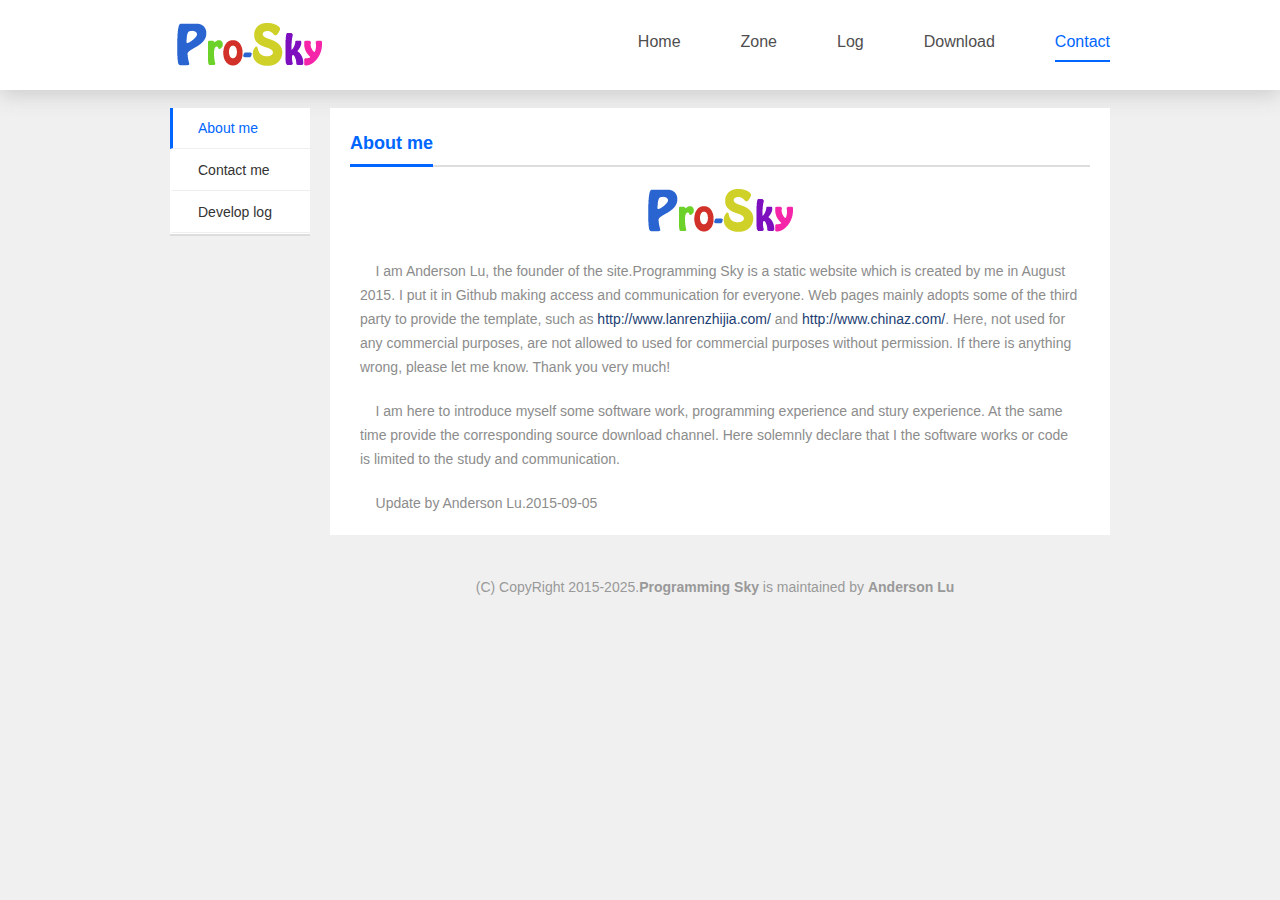
<file: about.html>
<!DOCTYPE html>
<html lang="en-us">
  <head>
    <meta charset="UTF-8">
    <title>Programming Sky</title>
    <link rel="shortcut icon" href="icons/Progamming Sky.ico" type="image/x-icon" />
    <meta name="viewport" content="width=device-width, initial-scale=1">
	<link rel="stylesheet" type="text/css" href="plugins/timeline/css/timeline.css" media="screen">
	<style>
		.page { width:100%;background:#F0F0F0 url(plugins/timeline/image/dian2.png) repeat-x; }
	</style>
  </head>
  <body>
   
    <div class="page">
        <div class="header">
        	 <div class="logo"><img src="images/Programming Sky Logo.png" alt="Programming Sky Logo"></div>
              <ul class="link">
              <li><a href="index.html">Home</a></li>
              <li><a href="zone.html">Zone</a></li>
              <li><a href="log.html">Log</a></li>
              <li><a href="download.html">Download</a></li>
              <li class="active"><a href="about.html">Contact</a></li>
              </ul>
            </div>
        </div>
        <div class="box clearfix">
             <ul id="J_Sidemenu" class="left sidemenu">                
                <li class="active"><a href="about.html">About me</a></li>
                <li><a href="contact.html">Contact me</a></li>
                <li><a href="dev-log.html">Develop log</a></li>      
			</ul>
            <div class="content">
				<h3><span>About me</span></h3>
				<p style="text-align:center">
					<img src="images/Programming Sky Logo.png" alt="Programming Sky">
				</p>
				<p>&nbsp;&nbsp;&nbsp;&nbsp;I am Anderson Lu, the founder of the site.Programming Sky is a static website which is created by me in August 2015. 
                	 I put it in Github making access and communication for everyone.  Web pages mainly adopts some of the third party to provide the template, such as <a href="http://www.lanrenzhijia.com/" title="懒人之家">http://www.lanrenzhijia.com/</a> and <a href="http://www.chinaz.com/" title="站长之家">http://www.chinaz.com/</a>.
                     Here, not used for any commercial purposes, are not allowed to used for commercial purposes without permission. If there is anything wrong, please let me know. Thank you very much! 
                </p>
                <p>
                	&nbsp;&nbsp;&nbsp;&nbsp;I am here to introduce myself some software work, programming experience and stury experience. 
                    At the same time provide the corresponding source download channel. 
                    Here solemnly declare that I the software works or code is limited to the study and communication.
                </p>
                 <p>
                	&nbsp;&nbsp;&nbsp;&nbsp;Update by Anderson Lu.2015-09-05
                </p>
			</div>
            <div class="copyright">(C) CopyRight 2015-2025.<strong>Programming Sky</strong> is maintained by <strong>Anderson Lu</strong></div>
        </div>
    </div>    		
            <script type="text/javascript">
            var gaJsHost = (("https:" == document.location.protocol) ? "https://ssl." : "http://www.");
            document.write(unescape("%3Cscript src='" + gaJsHost + "google-analytics.com/ga.js' type='text/javascript'%3E%3C/script%3E"));
          </script>
          <script type="text/javascript">
            try {
              var pageTracker = _gat._getTracker("Programming Sky Anderson");
            pageTracker._trackPageview();
            } catch(err) {}
          </script>

  </body>
</html>
</file>
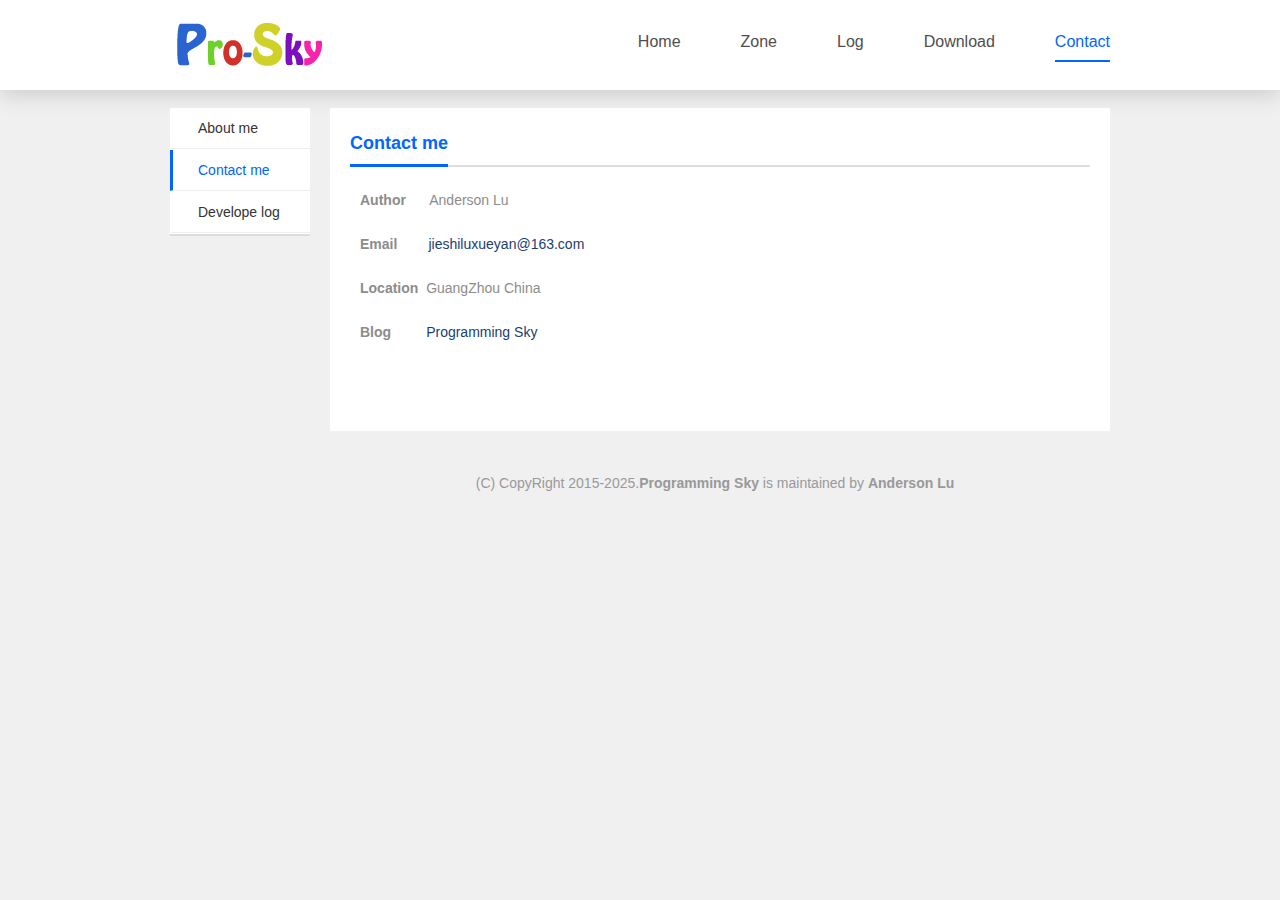
<file: contact.html>
<!DOCTYPE html>
<html lang="en-us">
  <head>
    <meta charset="UTF-8">
    <title>Programming Sky</title>
    <link rel="shortcut icon" href="icons/Progamming Sky.ico" type="image/x-icon" />
    <meta name="viewport" content="width=device-width, initial-scale=1">
	<link rel="stylesheet" type="text/css" href="plugins/timeline/css/timeline.css" media="screen">
	<style>
		.page { width:100%;background:#F0F0F0 url(plugins/timeline/image/dian2.png) repeat-x; }
	</style>
  </head>
  <body>
   
    <div class="page">
        <div class="header">
        	 <div class="logo"><img src="images/Programming Sky Logo.png" alt="Programming Sky Logo"></div>
              <ul class="link">
              <li><a href="index.html">Home</a></li>
              <li><a href="zone.html">Zone</a></li>
              <li><a href="log.html">Log</a></li>
              <li><a href="download.html">Download</a></li>
              <li class="active"><a href="about.html">Contact</a></li>
              </ul>
            </div>
        </div>
        <div class="box clearfix">
             <ul id="J_Sidemenu" class="left sidemenu">                
                <li><a href="about.html">About me</a></li>
                <li class="active"><a href="contact.html">Contact me</a></li>
                <li><a href="dev-log.html">Develope log</a></li>               
			</ul>
            <div class="content">
				<h3><span>Contact me</span></h3>				
				<p><strong>Author&nbsp;&nbsp;&nbsp;&nbsp;&nbsp;&nbsp;</strong>Anderson Lu</p>
                <p><strong>Email&nbsp;&nbsp;&nbsp;&nbsp;&nbsp;&nbsp;&nbsp;&nbsp;</strong><a href="mailto:jieshiluxueyan@163.com?subject=联系：body=源地址：" target="_blank" title="Email To Me">jieshiluxueyan@163.com</a></p>
                <p><strong>Location&nbsp;&nbsp;</strong>GuangZhou China</p>
                <p><strong>Blog&nbsp;&nbsp;&nbsp;&nbsp;&nbsp;&nbsp;&nbsp;&nbsp;&nbsp;</strong><a href="http://blog.csdn.net/qq_29329775" target="_blank" title="View My CSDN B	log">Programming Sky</a></p>
			</div>
            <div class="copyright">(C) CopyRight 2015-2025.<strong>Programming Sky</strong> is maintained by <strong>Anderson Lu</strong></div>
        </div>
    </div>    		
            <script type="text/javascript">
            var gaJsHost = (("https:" == document.location.protocol) ? "https://ssl." : "http://www.");
            document.write(unescape("%3Cscript src='" + gaJsHost + "google-analytics.com/ga.js' type='text/javascript'%3E%3C/script%3E"));
          </script>
          <script type="text/javascript">
            try {
              var pageTracker = _gat._getTracker("Programming Sky Anderson");
            pageTracker._trackPageview();
            } catch(err) {}
          </script>

  </body>
</html>
</file>
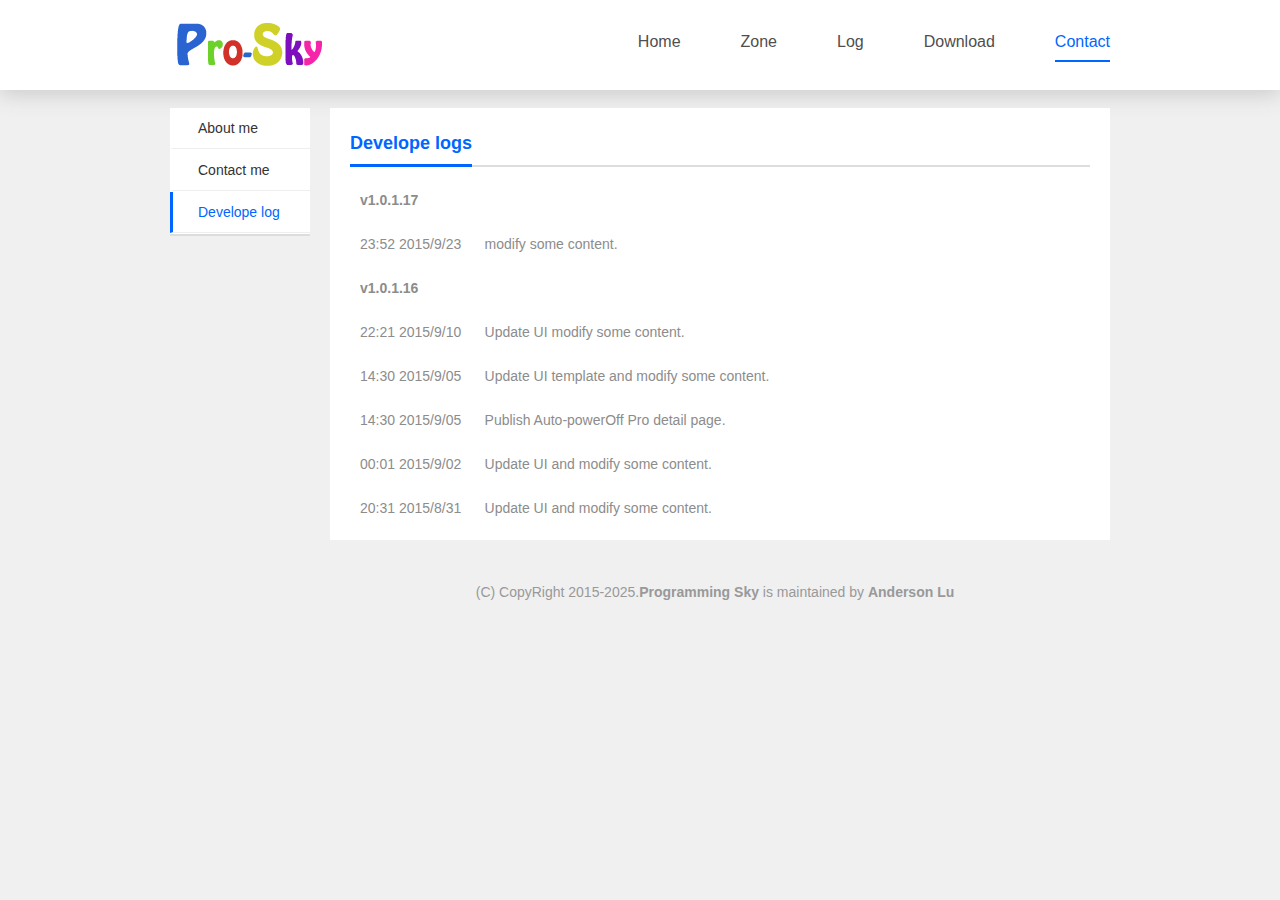
<file: dev-log.html>
<!DOCTYPE html>
<html lang="en-us">
  <head>
    <meta charset="UTF-8">
    <title>Programming Sky</title>
    <link rel="shortcut icon" href="icons/Progamming Sky.ico" type="image/x-icon" />
    <meta name="viewport" content="width=device-width, initial-scale=1">
	<link rel="stylesheet" type="text/css" href="plugins/timeline/css/timeline.css" media="screen">
	<style>
		.page { width:100%;background:#F0F0F0 url(plugins/timeline/image/dian2.png) repeat-x; }
	</style>
  </head>
  <body>
   
    <div class="page">
        <div class="header">
        	 <div class="logo"><img src="images/Programming Sky Logo.png" alt="Programming Sky Logo"></div>
              <ul class="link">
              <li><a href="index.html">Home</a></li>
              <li><a href="zone.html">Zone</a></li>
              <li><a href="log.html">Log</a></li>
              <li><a href="download.html">Download</a></li>
              <li class="active"><a href="about.html">Contact</a></li>
              </ul>
            </div>
        </div>
        <div class="box clearfix">
             <ul id="J_Sidemenu" class="left sidemenu">                
                <li><a href="about.html">About me</a></li>
                <li><a href="contact.html">Contact me</a></li>
                <li class="active"><a href="dev-log.html">Develope log</a></li>      
			</ul>
            <div class="content">
				<h3><span>Develope logs</span></h3>
				<p><strong>v1.0.1.17</strong></p>
                <p>23:52 2015/9/23 &nbsp;&nbsp;&nbsp;&nbsp; modify some content.</p>
                <p><strong>v1.0.1.16</strong></p>
                <p>22:21 2015/9/10 &nbsp;&nbsp;&nbsp;&nbsp; Update UI modify some content.</p>
				<p>14:30 2015/9/05 &nbsp;&nbsp;&nbsp;&nbsp; Update UI template and modify some content.</p>
                <p>14:30 2015/9/05 &nbsp;&nbsp;&nbsp;&nbsp; Publish Auto-powerOff Pro detail page.</p>
                <p>00:01 2015/9/02 &nbsp;&nbsp;&nbsp;&nbsp; Update UI and modify some content.</p>
                <p>20:31 2015/8/31 &nbsp;&nbsp;&nbsp;&nbsp; Update UI and modify some content.</p>
			</div>
            <div class="copyright">(C) CopyRight 2015-2025.<strong>Programming Sky</strong> is maintained by <strong>Anderson Lu</strong></div>
        </div>
    </div>    		
            <script type="text/javascript">
            var gaJsHost = (("https:" == document.location.protocol) ? "https://ssl." : "http://www.");
            document.write(unescape("%3Cscript src='" + gaJsHost + "google-analytics.com/ga.js' type='text/javascript'%3E%3C/script%3E"));
          </script>
          <script type="text/javascript">
            try {
              var pageTracker = _gat._getTracker("Programming Sky Anderson");
            pageTracker._trackPageview();
            } catch(err) {}
          </script>

  </body>
</html>
</file>
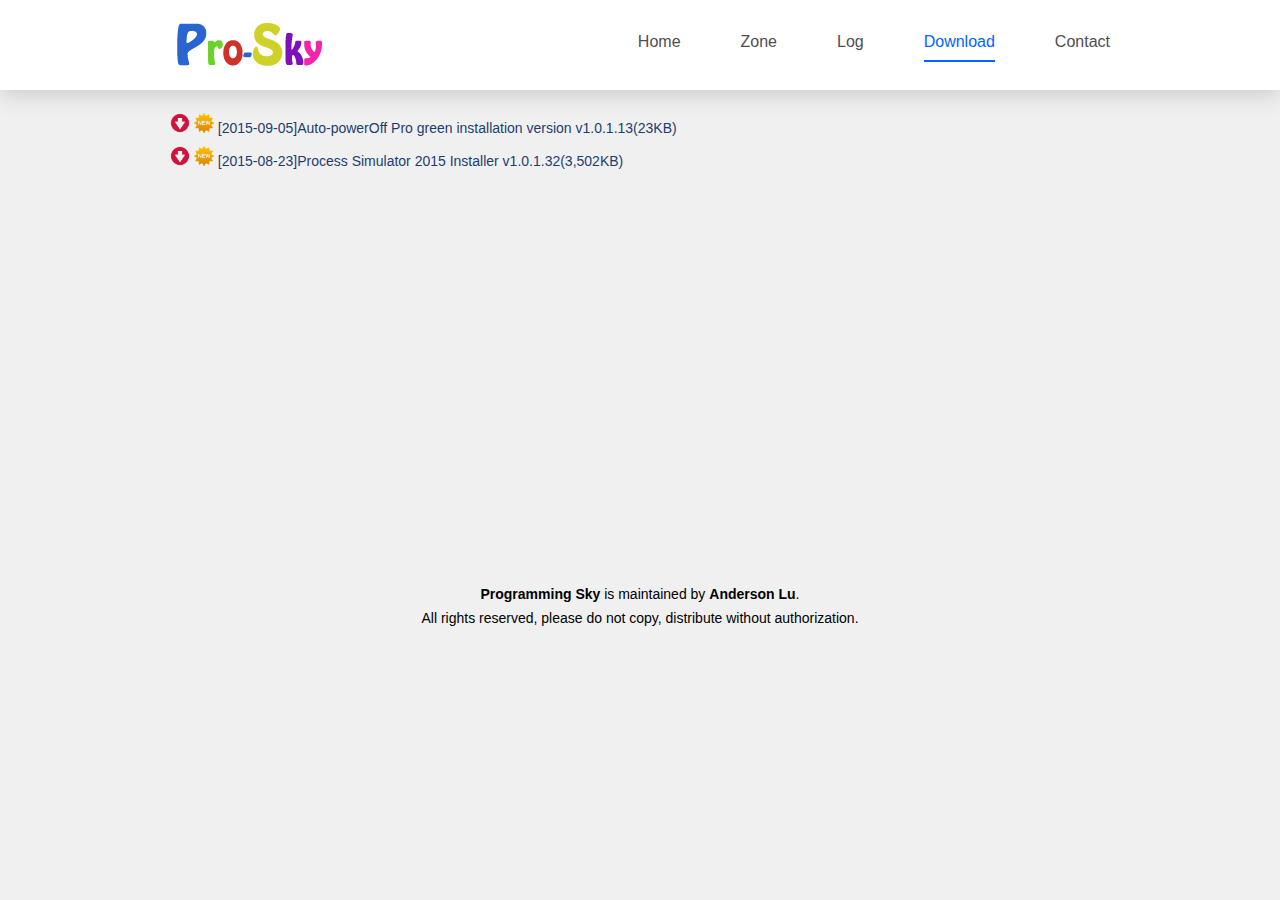
<file: download.html>
<!DOCTYPE html>
<html lang="en-us">
  <head>
    <meta charset="UTF-8">
    <title>Programming Sky</title>
    <link rel="shortcut icon" href="icons/Progamming Sky.ico" type="image/x-icon" />
    <meta name="viewport" content="width=device-width, initial-scale=1">
    <link rel="stylesheet" type="text/css" href="stylesheets/normalize.css" media="screen">
    <link href='https://fonts.googleapis.com/css?family=Open+Sans:400,700' rel='stylesheet' type='text/css'>
    <link rel="stylesheet" type="text/css" href="plugins/timeline/css/timeline.css" media="screen">
	<style>
		.page { width:100%;background:#F0F0F0 url(plugins/timeline/image/dian2.png) repeat-x; }
	</style>
  </head>
  <body>
    <div class="page">
        <div class="header">
        	 <div class="logo"><img src="images/Programming Sky Logo.png" alt="Programming Sky Logo"></div>
              <ul class="link">
              <li><a href="index.html">Home</a></li>
              <li><a href="zone.html">Zone</a></li>
              <li><a href="log.html">Log</a></li>
              <li class="active"><a href="download.html">Download</a></li>
              <li><a href="about.html">Contact</a></li>
              </ul>
            </div>
        </div>
     	<div class="box" style="min-height:450px;">
                
          <img src="images/ICON_DOWMLOAD_001.png" style="width:20px; margin-top:5px;"/>
          <img src="images/ICON_DOWMLOAD_002.png" style="width:20px; margin-top:5px;"/>     
          <a href="http://pan.baidu.com/s/1c0oDXDm" style="line-height:25px; vertical-align:central" target="_blank">[2015-09-05]Auto-powerOff Pro green installation version v1.0.1.13(23KB)</a><br/>
        
          <img src="images/ICON_DOWMLOAD_001.png" style="width:20px; margin-top:5px;"/>
          <img src="images/ICON_DOWMLOAD_002.png" style="width:20px; margin-top:5px;"/>     
          <a href="http://pan.baidu.com/s/1BcyHS" style="line-height:25px; vertical-align:central" target="_blank">[2015-08-23]Process Simulator 2015 Installer v1.0.1.32(3,502KB)</a><br/>
     
        </div>
    </div>
          <script type="text/javascript">
            var gaJsHost = (("https:" == document.location.protocol) ? "https://ssl." : "http://www.");
            document.write(unescape("%3Cscript src='" + gaJsHost + "google-analytics.com/ga.js' type='text/javascript'%3E%3C/script%3E"));
          </script>
          <script type="text/javascript">
            try {
              var pageTracker = _gat._getTracker("Lucien Luxy ");
            pageTracker._trackPageview();
            } catch(err) {}
          </script>
          
              <div style="text-align:center;clear:both"><br/>
			<p><strong>Programming Sky</strong> is maintained by <strong>Anderson Lu</strong>.</p>
			<p>All rights reserved, please do not copy, distribute without authorization.</p><br/>
		</div> 
  </body>
</html>
</file>
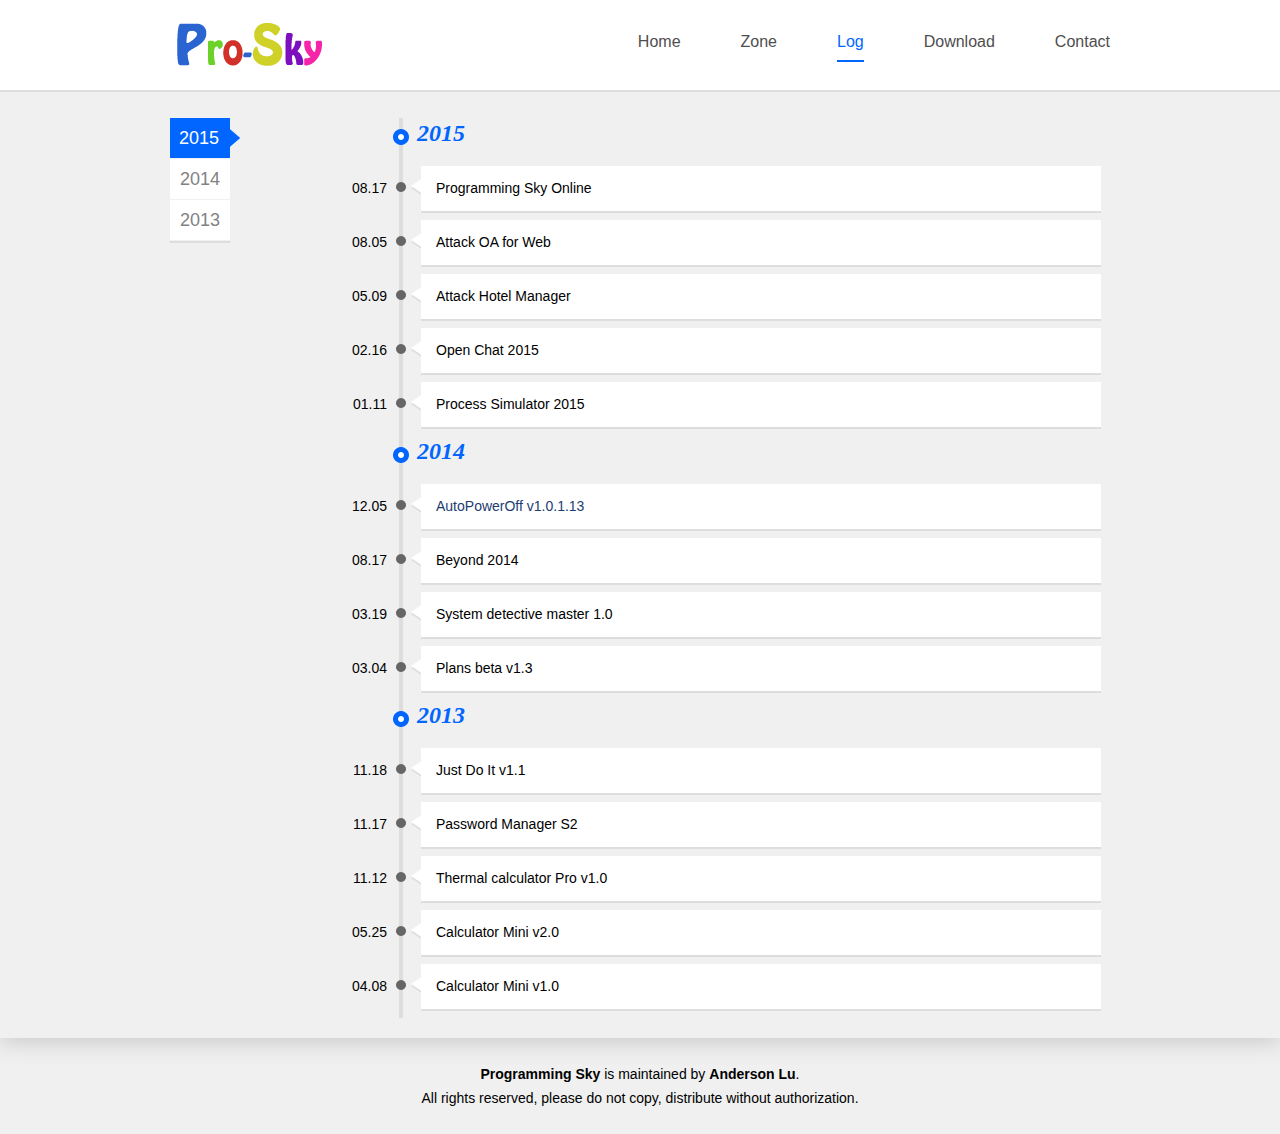
<file: log.html>
<!DOCTYPE html>
<html lang="en-us">
  <head>
    <meta charset="UTF-8">
    <title>Software Dev Logs</title>
    <link rel="shortcut icon" href="icons/Progamming Sky.ico" type="image/x-icon" />
    <meta name="viewport" content="width=device-width, initial-scale=1">
    <link rel="stylesheet" type="text/css" href="stylesheets/normalize.css" media="screen">
    <link href='https://fonts.googleapis.com/css?family=Open+Sans:400,700' rel='stylesheet' type='text/css'>

    <!--
    <link rel="stylesheet" type="text/css" href="date_plugin/css/style.css" media="screen">
    -->
    <link rel="stylesheet" type="text/css" href="plugins/timeline/css/timeline.css" media="screen">
	<style>
		.page { width:100%;background:#F0F0F0 url(plugins/timeline/image/dian2.png) repeat-x; }
	</style>
  </head>
  <body>
    <div class="page">
    <div class="header">
      <div class="logo"><img src="images/Programming Sky Logo.png" alt="Programming Sky Logo"></div>
      <ul class="link">
      <li><a href="index.html">Home</a></li>
      <li><a href="zone.html">Zone</a></li>
      <li class="active"><a href="log.html">Log</a></li>
      <li><a href="download.html">Download</a></li>
      <li><a href="about.html">Contact</a></li>
      </ul>
    </div>
    <div class="box">
    	<ul class="event_year">
            <li class="current"><label for="2015">2015</label></li>
            <li><label for="2014">2014</label></li>
            <li><label for="2013">2013</label></li>
	    </ul>
        <ul class="event_list">
        	<div>
            	<h3 id="2015">2015</h3>
                <li>
					<span>08.17</span>
					<p><span>Programming Sky Online</span></p>
				</li>
                <li>
					<span>08.05</span>
					<p><span>Attack OA for Web</span></p>
				</li>
                <li>
					<span>05.09</span>
					<p><span>Attack Hotel Manager</span></p>
				</li>
                <li>
					<span>02.16</span>
					<p><span>Open Chat 2015</span></p>
				</li>
                <li>
					<span>01.11</span>
					<p><span>Process Simulator 2015</span></p>
				</li>
            </div>
            <div>
            	<h3 id="2014">2014</h3>
                <li>
					<span>12.05</span>
					<p><span><a href="softpages/ap2015.html" title="Click Here For Details">AutoPowerOff v1.0.1.13</a></span></p>
				</li>
                <li>
					<span>08.17</span>
					<p><span>Beyond 2014</span></p>
				</li>
                <li>
					<span>03.19</span>
					<p><span>System detective master 1.0</span></p>
				</li>
                <li>
					<span>03.04</span>
					<p><span>Plans beta v1.3</span></p>
				</li>
            </div>
            <div>
            	<h3 id="2013">2013</h3>
                <li>
					<span>11.18</span>
					<p><span>Just Do It v1.1</span></p>
				</li>
                <li>
					<span>11.17</span>
					<p><span>Password Manager S2</span></p>
				</li>
                <li>
					<span>11.12</span>
					<p><span>Thermal calculator Pro v1.0</span></p>
				</li>
                 <li>
					<span>05.25</span>
					<p><span>Calculator Mini v2.0</span></p>
				</li>
                <li>
					<span>04.08</span>
					<p><span>Calculator Mini v1.0</span></p>
				</li>
            </div>
        </ul>
    </div>
</div>
    
			<script type="text/javascript" src="date_plugin/js/jquery-1.7.2.min.js"></script>
            <script type="text/javascript">
            var gaJsHost = (("https:" == document.location.protocol) ? "https://ssl." : "http://www.");
            document.write(unescape("%3Cscript src='" + gaJsHost + "google-analytics.com/ga.js' type='text/javascript'%3E%3C/script%3E"));
          </script>
          <script type="text/javascript">		    
            try {
              var pageTracker = _gat._getTracker("Programming Sky");
            pageTracker._trackPageview();
            } catch(err) {}
          </script>
            <script type="text/javascript">		    
          $(function(){
			$('label').click(function(){
			$('.event_year>li').removeClass('current');
			$(this).parent('li').addClass('current');
			var year = $(this).attr('for');
			$('#'+year).parent().prevAll('div').slideUp(800);
			$('#'+year).parent().slideDown(800).nextAll('div').slideDown(800);
		  });});
          </script>
          
         <div style="text-align:center;clear:both"><br/>
			<p><strong>Programming Sky</strong> is maintained by <strong>Anderson Lu</strong>.</p>
			<p>All rights reserved, please do not copy, distribute without authorization.</p><br/>
		</div> 

  </body>
</html>
</file>
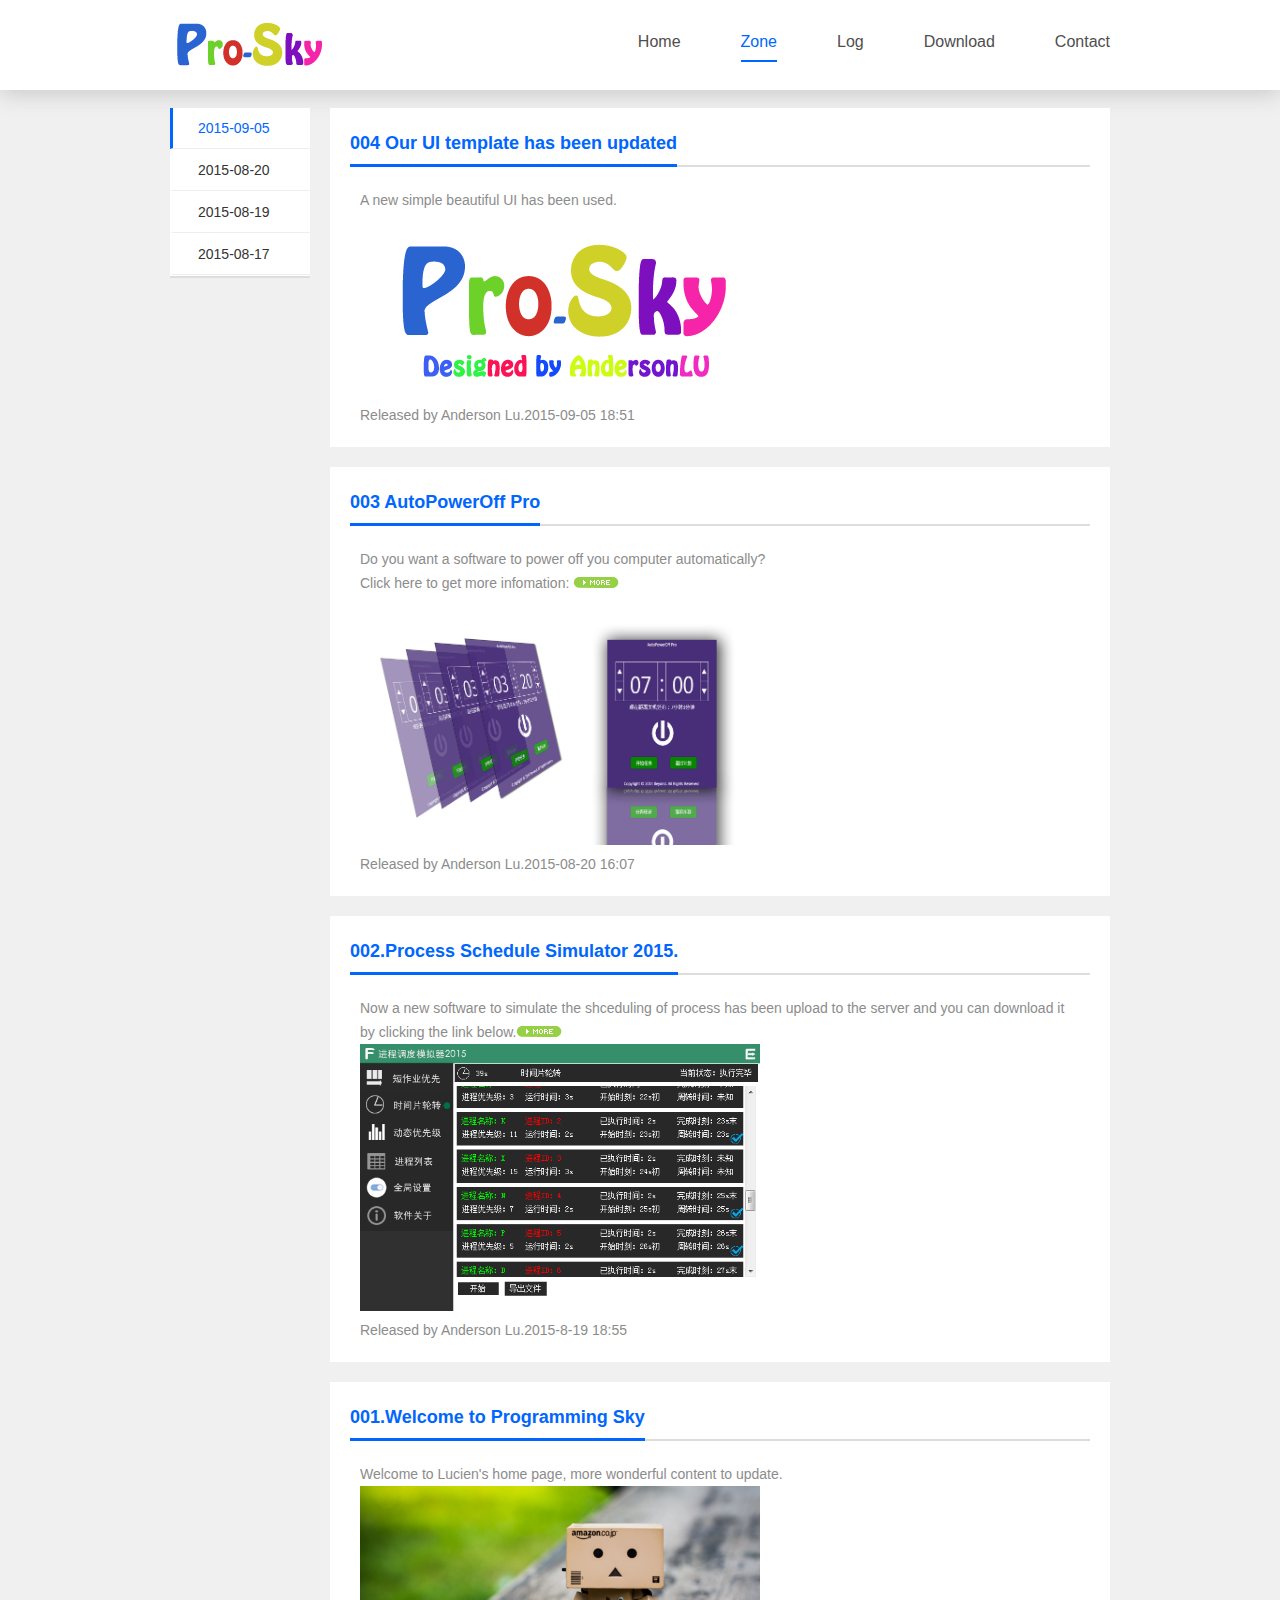
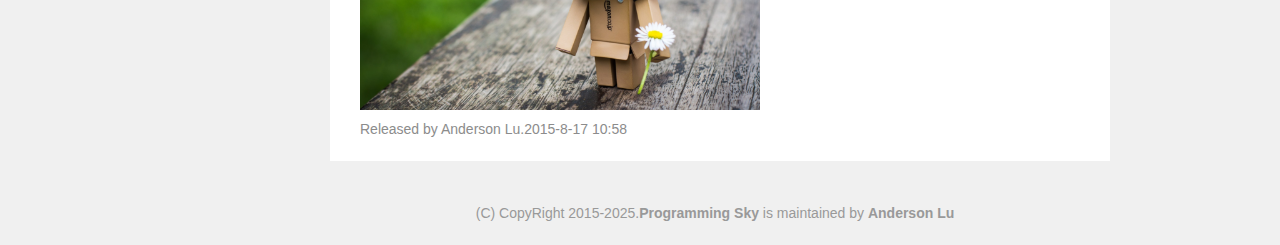
<file: zone.html>
<!DOCTYPE html>
<html lang="en-us">
  <head>
    <meta charset="UTF-8">
    <title>Programming Sky</title>
    <link rel="shortcut icon" href="icons/Progamming Sky.ico" type="image/x-icon" />
    <meta name="viewport" content="width=device-width, initial-scale=1">
    <link rel="stylesheet" type="text/css" href="stylesheets/normalize.css" media="screen">
    <link href='https://fonts.googleapis.com/css?family=Open+Sans:400,700' rel='stylesheet' type='text/css'>
    <link rel="stylesheet" type="text/css" href="plugins/timeline/css/timeline.css" media="screen">
	<style>
		.page { width:100%;background:#F0F0F0 url(plugins/timeline/image/dian2.png) repeat-x; }
	</style>
    
  
  </head>
  <body>  
  
    <div class="page">
       <div class="header">
        	 <div class="logo"><img src="images/Programming Sky Logo.png" alt="Programming Sky Logo"></div>
              <ul class="link">
              <li ><a href="index.html">Home</a></li>
              <li  class="active"><a href="zone.html">Zone</a></li>
              <li><a href="log.html">Log</a></li>
              <li><a href="download.html">Download</a></li>
              <li><a href="about.html">Contact</a></li>
              </ul>
            </div>
        </div>
         <div class="box clearfix">
             <ul id="J_Sidemenu" class="left sidemenu"> 
                <li class="active"><a href="#welcome2">2015-09-05</a></li>              
                <li><a href="#ap2015">2015-08-20</a></li>
                <li><a href="#ps2015">2015-08-19</a></li>
                <li><a href="#welcome">2015-08-17</a></li>               
			</ul>
             <div class="content" id="welcome2">
				<h3><span>004 Our UI template has been updated</span></h3>				
				<p>A new simple beautiful UI has been used.<br/>   				
   				<img alt="updating..." src="soft_images/IMG_UI_001.png" width="400px"/><br/>
   				<span class="date_head">Released by Anderson Lu.2015-09-05 18:51</span>
                </p>
            </div>
            <div class="content" id="ap2015">
				<h3><span>003 AutoPowerOff Pro</span></h3>				
				<p>Do you want a software to power off you computer automatically?<br/>
                Click here to get more infomation:
   				<a class="details" href="softpages/ap2015.html"><img alt="MORE" src="images/BTN_GIF_MORE_001.gif"  title="more infomation"/></a><br/>
   				<img alt="updating..." src="soft_images/IMG_AUTOPOWEROFF_001.png" width="400px"/><br/>
   				<span class="date_head">Released by Anderson Lu.2015-08-20 16:07</span>
                </p>
            </div>
             <div class="content" id="ps2015">
				<h3><span>002.Process Schedule Simulator 2015.</span></h3>				
				<p> Now a new software to simulate the shceduling of process has been upload to the server and 
    			you can download it by clicking the link below.<a class="details" href="softpages/ps2015.html"><img alt="MORE" src="images/BTN_GIF_MORE_001.gif"  title="more infomation"/></a><br/>
   				 <img alt="updating..." src="soft_images/FD_PS2015_001.png" width="400px"/><br/>
    			<span class="date_head">Released by Anderson Lu.2015-8-19 18:55</span>
                </p>
            </div>
            <div class="content" id="welcome">
				<h3><span>001.Welcome to Programming Sky</span></h3>				
				<p>  Welcome to Lucien's home page, more wonderful content to update.
   				 <img alt="updating..." src="images/IMG_CONTENT_001.png" width="400px"/><br/>
    			<span class="date_head">Released by Anderson Lu.2015-8-17 10:58</span></p>
            </div>
            <div class="copyright">(C) CopyRight 2015-2025.<strong>Programming Sky</strong> is maintained by <strong>Anderson Lu</strong></div>
        </div>
    </div>
   

            <script type="text/javascript">
            var gaJsHost = (("https:" == document.location.protocol) ? "https://ssl." : "http://www.");
            document.write(unescape("%3Cscript src='" + gaJsHost + "google-analytics.com/ga.js' type='text/javascript'%3E%3C/script%3E"));
          </script>
  </body>
</html>
</file>
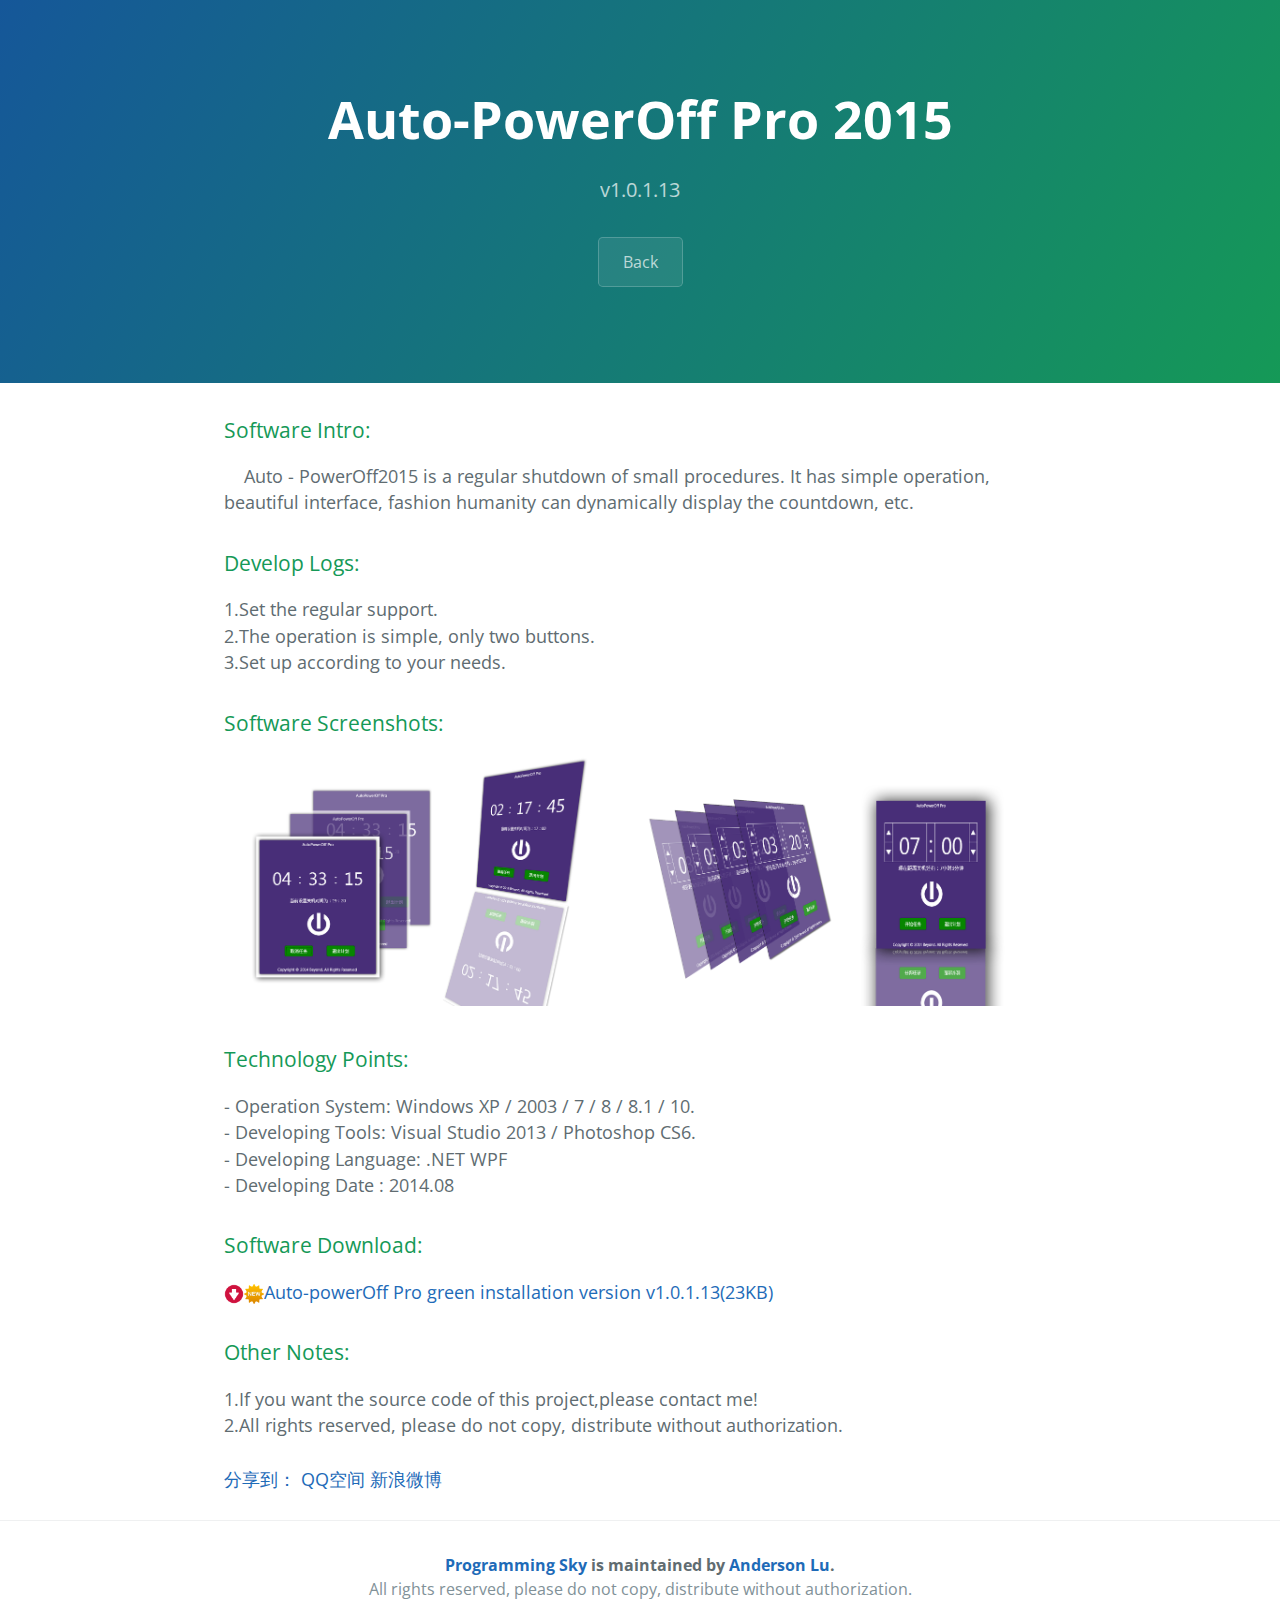
<file: softpages/ap2015.html>
<!DOCTYPE html>
<html lang="en-us">
  <head>
    <meta charset="UTF-8">
    <title>Programming Sky</title>
    <link rel="shortcut icon" href="../icons/Beyond2014.ico" type="image/x-icon" />
    <meta name="viewport" content="width=device-width, initial-scale=1">
    <link rel="stylesheet" type="text/css" href="../stylesheets/normalize.css" media="screen">
    <link href='https://fonts.googleapis.com/css?family=Open+Sans:400,700' rel='stylesheet' type='text/css'>
    <link rel="stylesheet" type="text/css" href="../stylesheets/stylesheet.css" media="screen">
    <link rel="stylesheet" type="text/css" href="../stylesheets/github-light.css" media="screen">
    <link rel="stylesheet" type="text/css" href="../stylesheets/basestyle.css" media="screen">
  </head>
  <body>
    <section class="page-header">
      <h1 class="project-name">Auto-PowerOff Pro 2015</h1>
      <h2 class="project-tagline">v1.0.1.13</h2>
      
      <a href="../index.html" class="btn">&nbsp;&nbsp;Back&nbsp;&nbsp;</a>
    
      
    </section>

    <section class="main-content">
    
       <h3>Software Intro:</h3>
       <p>&nbsp;&nbsp;&nbsp;&nbsp;Auto - PowerOff2015 is a regular shutdown of small procedures. 
       It has simple operation, beautiful interface, fashion humanity can dynamically display the countdown, etc.
       </p>
       
       <h3>Develop Logs:</h3>
       <p>
       		1.Set the regular support.<br/>
            2.The operation is simple, only two buttons.<br/>
            3.Set up according to your needs.
       </p>
       
       <h3>Software Screenshots:</h3>
       <p>
       		<img src="../soft_images/Auto-powerOff_001 .png" alt="contact me..." width="400"/>
            <img src="../soft_images/Auto-powerOff_002 .png" alt="contact me..." width="400"/>
       </p>
       
       <h3>Technology Points:</h3>
       <p>
          - Operation System: Windows XP / 2003 / 7 / 8 / 8.1 / 10.<br/>
          - Developing Tools: Visual Studio 2013 / Photoshop CS6.<br/>
          - Developing Language: .NET WPF<br/>
          - Developing Date : 2014.08<br/>          
       </p>
       
       <h3>Software Download:</h3>
       <p>
           <img src="../images/ICON_DOWMLOAD_001.png" width="20px;" style="float:left; margin-top:5px;"/>
      	   <img src="../images/ICON_DOWMLOAD_002.png" width="20px;" style="float:left; margin-top:5px;"/>     
           <a href="http://pan.baidu.com/s/1c0oDXDm" target="_blank" style="float:left">Auto-powerOff Pro green installation version v1.0.1.13(23KB)</a><br/>       
       </p>
       
       <h3>Other Notes:</h3>
       <p>
          1.If you want the source code of this project,please contact me! <br />
          2.All rights reserved, please do not copy, distribute without authorization.<br />
       </p>
       
       <div class="mod">
        <div id="ckepop" style="float:left; padding-top:10px;">
            <a href="http://www.jiathis.com/share/" class="jiathis jiathis_txt jtico jtico_jiathis" target="_blank">分享到：</a>
            <a class="jiathis_button_qzone">QQ空间</a>
            <a class="jiathis_button_tsina">新浪微博</a>
            <a class="jiathis_button_tools_1"></a>
            <a class="jiathis_button_tools_2"></a>
        </div>
        <script type="text/javascript" src="http://v2.jiathis.com/code/jia.js" charset="utf-8"></script>
      </div>

	</section>
<center>
      <footer class="site-footer">
        <span class="site-footer-owner"><a href="#">Programming Sky</a> is maintained by <a href="#">Anderson Lu</a>.</span>

        <span class="site-footer-credits">All rights reserved, please do not copy, distribute without authorization.</a></span>
      </footer>
</center>
    

            <script type="text/javascript">
            var gaJsHost = (("https:" == document.location.protocol) ? "https://ssl." : "http://www.");
            document.write(unescape("%3Cscript src='" + gaJsHost + "google-analytics.com/ga.js' type='text/javascript'%3E%3C/script%3E"));
          </script>
          <script type="text/javascript">
            try {
              var pageTracker = _gat._getTracker("Lucien Luxy ");
            pageTracker._trackPageview();
            } catch(err) {}
          </script>

  </body>
</html>
</file>
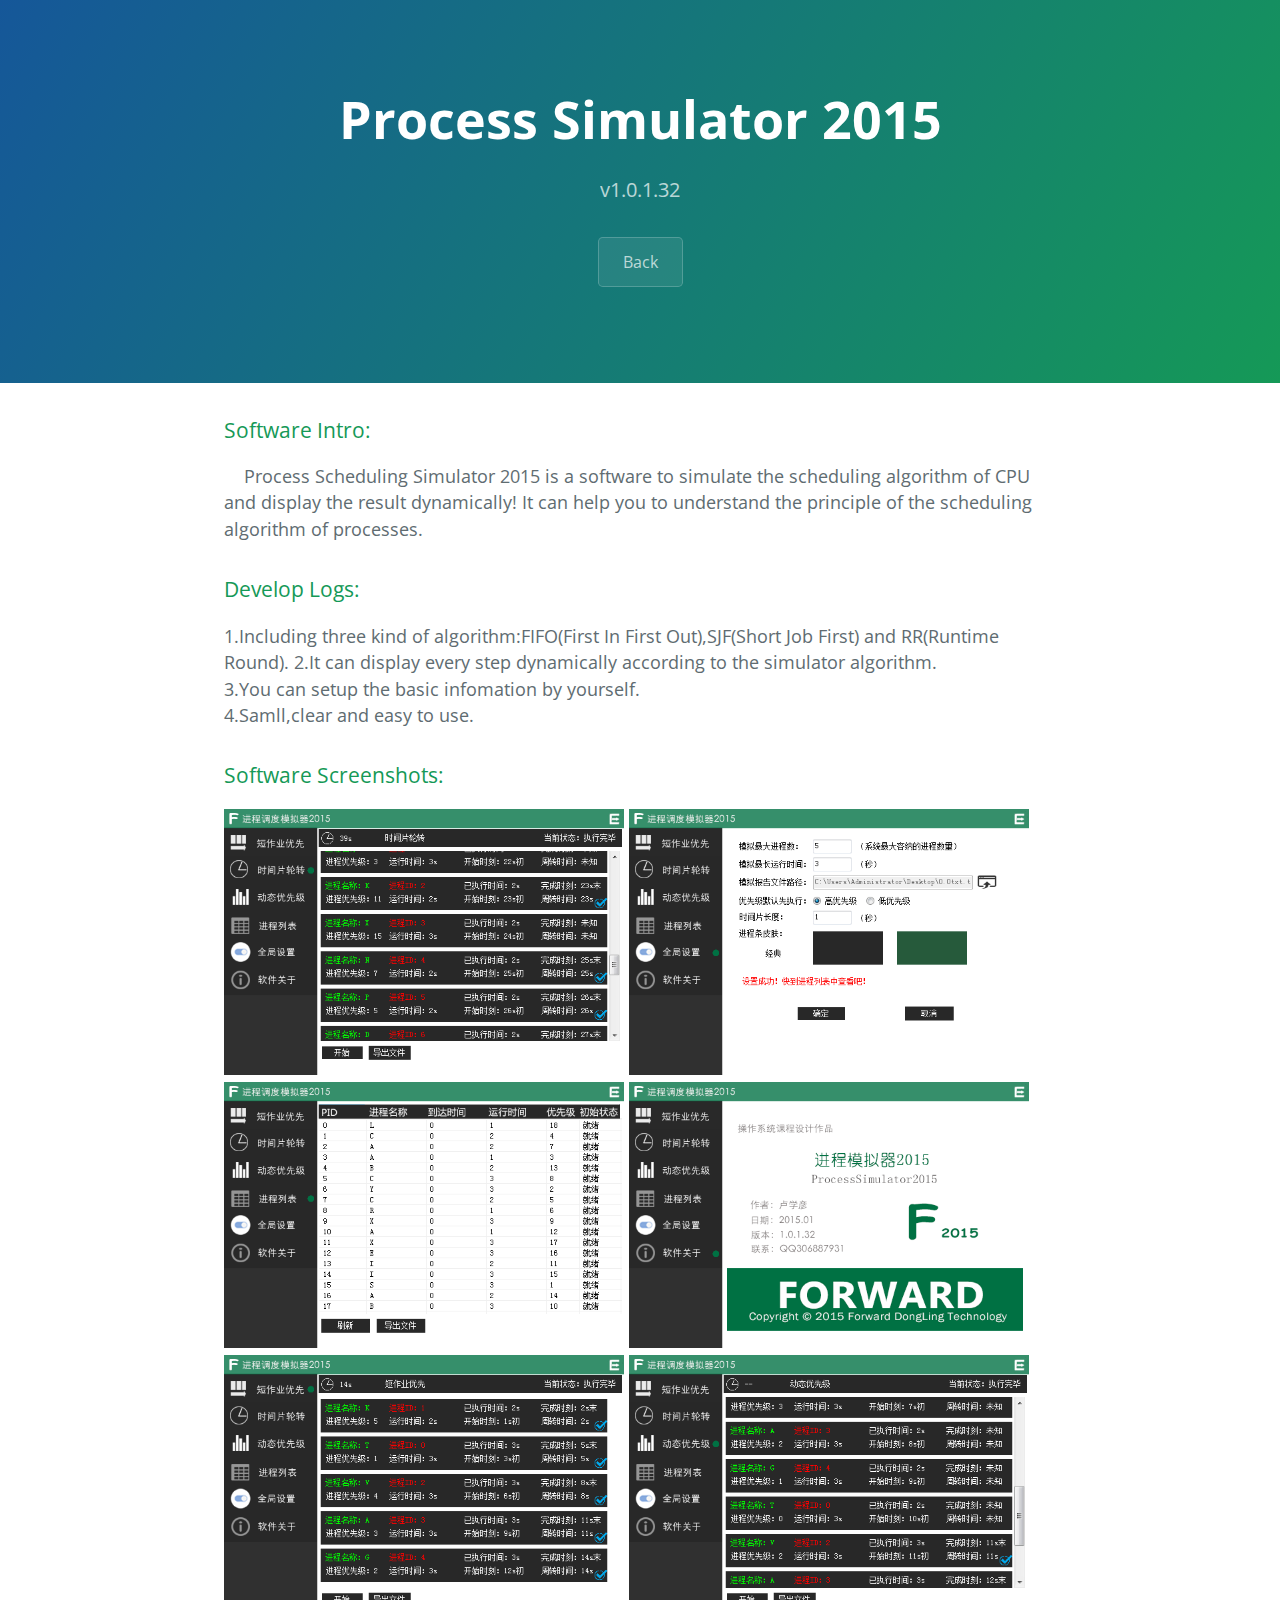
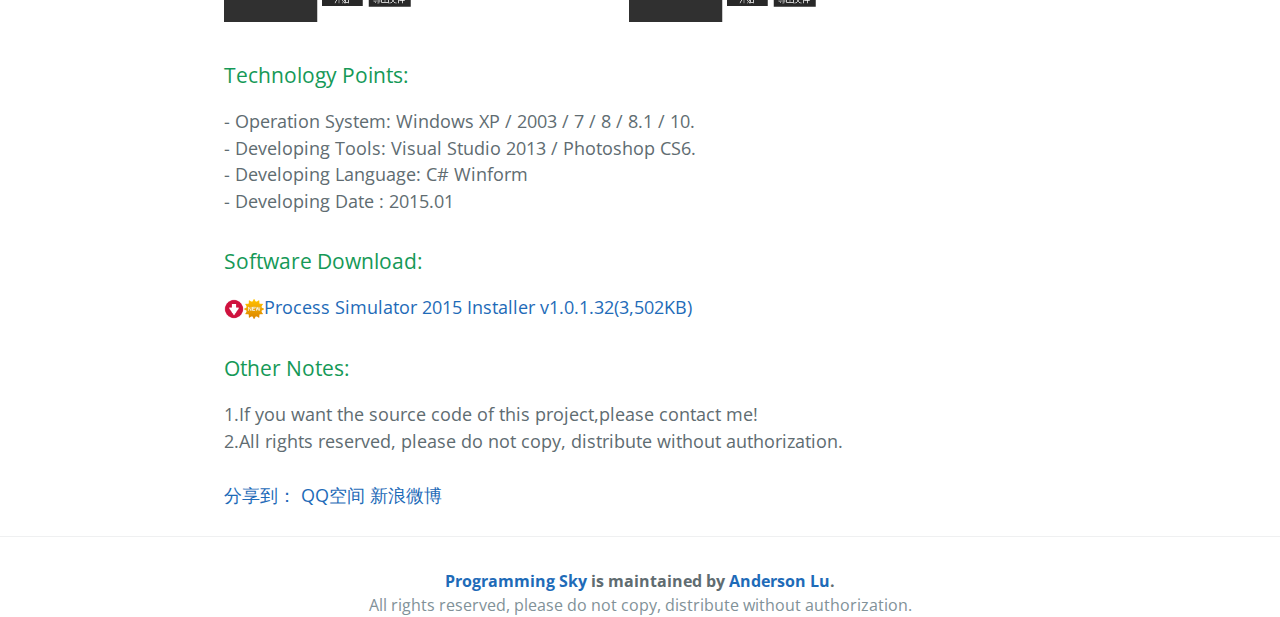
<file: softpages/ps2015.html>
<!DOCTYPE html>
<html lang="en-us">
  <head>
    <meta charset="UTF-8">
    <title>Programming Sky</title>
    <link rel="shortcut icon" href="../icons/Beyond2014.ico" type="image/x-icon" />
    <meta name="viewport" content="width=device-width, initial-scale=1">
    <link rel="stylesheet" type="text/css" href="../stylesheets/normalize.css" media="screen">
    <link href='https://fonts.googleapis.com/css?family=Open+Sans:400,700' rel='stylesheet' type='text/css'>
    <link rel="stylesheet" type="text/css" href="../stylesheets/stylesheet.css" media="screen">
    <link rel="stylesheet" type="text/css" href="../stylesheets/github-light.css" media="screen">
    <link rel="stylesheet" type="text/css" href="../stylesheets/basestyle.css" media="screen">
  </head>
  <body>
    <section class="page-header">
      <h1 class="project-name">Process Simulator 2015</h1>
      <h2 class="project-tagline">v1.0.1.32</h2>
      
      <a href="../index.html" class="btn">&nbsp;&nbsp;Back&nbsp;&nbsp;</a>
    
      
    </section>

    <section class="main-content">
    
       <h3>Software Intro:</h3>
       <p>&nbsp;&nbsp;&nbsp;&nbsp;Process Scheduling Simulator 2015 is a software to simulate the scheduling
        algorithm of CPU and display the result dynamically! It can help you to understand the principle of
        the scheduling algorithm of processes.
       </p>
       
       <h3>Develop Logs:</h3>
       <p>
       		1.Including three kind of algorithm:FIFO(First In First Out),SJF(Short Job First) and RR(Runtime Round).
            2.It can display every step dynamically according to the simulator algorithm.<br/>
            3.You can setup the basic infomation by yourself.<br/>
            4.Samll,clear and easy to use.
       </p>
       
       <h3>Software Screenshots:</h3>
       <p>
       		<img src="../soft_images/FD_PS2015_001.png" alt="contact me..." width="400"/>
            <img src="../soft_images/FD_PS2015_002.png" alt="contact me..." width="400"/>
            <img src="../soft_images/FD_PS2015_003.png" alt="contact me..." width="400"/>
            <img src="../soft_images/FD_PS2015_004.png" alt="contact me..." width="400"/>
            <img src="../soft_images/FD_PS2015_005.png" alt="contact me..." width="400"/>
            <img src="../soft_images/FD_PS2015_006.png" alt="contact me..." width="400"/>
       </p>
       
       <h3>Technology Points:</h3>
       <p>
          - Operation System: Windows XP / 2003 / 7 / 8 / 8.1 / 10.<br/>
          - Developing Tools: Visual Studio 2013 / Photoshop CS6.<br/>
          - Developing Language: C# Winform<br/>
          - Developing Date : 2015.01<br/>          
       </p>
       
       <h3>Software Download:</h3>
       <p>
           <img src="../images/ICON_DOWMLOAD_001.png" width="20px;" style="float:left; margin-top:5px;"/>
      	   <img src="../images/ICON_DOWMLOAD_002.png" width="20px;" style="float:left; margin-top:5px;"/>     
           <a href="http://pan.baidu.com/s/1BcyHS" target="_blank" style="float:left">Process Simulator 2015 Installer v1.0.1.32(3,502KB)</a><br/>       
       </p>
       
       <h3>Other Notes:</h3>
       <p>
          1.If you want the source code of this project,please contact me! <br />
          2.All rights reserved, please do not copy, distribute without authorization.<br />
       </p>
       
       <div class="mod">
        <div id="ckepop" style="float:left; padding-top:10px;">
            <a href="http://www.jiathis.com/share/" class="jiathis jiathis_txt jtico jtico_jiathis" target="_blank">分享到：</a>
            <a class="jiathis_button_qzone">QQ空间</a>
            <a class="jiathis_button_tsina">新浪微博</a>
            <a class="jiathis_button_tools_1"></a>
            <a class="jiathis_button_tools_2"></a>
        </div>
        <script type="text/javascript" src="http://v2.jiathis.com/code/jia.js" charset="utf-8"></script>
      </div>

	</section>
<center>
      <footer class="site-footer">
        <span class="site-footer-owner"><a href="#">Programming Sky</a> is maintained by <a href="#">Anderson Lu</a>.</span>

        <span class="site-footer-credits">All rights reserved, please do not copy, distribute without authorization.</a></span>
      </footer>
</center>
    

            <script type="text/javascript">
            var gaJsHost = (("https:" == document.location.protocol) ? "https://ssl." : "http://www.");
            document.write(unescape("%3Cscript src='" + gaJsHost + "google-analytics.com/ga.js' type='text/javascript'%3E%3C/script%3E"));
          </script>
          <script type="text/javascript">
            try {
              var pageTracker = _gat._getTracker("Lucien Luxy ");
            pageTracker._trackPageview();
            } catch(err) {}
          </script>

  </body>
</html>
</file>
<file: date_plugin/css/style.css>
@charset "utf-8";
body,h2,ul,h3{padding:0;margin:0;}
ul{list-style:none outside none;}
/* timeline */
.timeline{background:url("../images/line4.png") repeat-y 50px 0;overflow:hidden;position:relative;height:100px;margin:20px 10px;width:520px;margin:40px auto 0 auto;}
.timeline-date{overflow:hidden;position:relative;}
.timeline-date h2{background:url("../images/icon9.png") no-repeat 10px 0;height:87px;margin-bottom:20px;}
.timeline-date h2 span{color:#999999;display:inline-block;font-size:22px;margin:30px 0px 0 110px;}
.timeline-date ul li{background:url("../images/icon7.png") no-repeat 42px 5px;zoom:1;height:70px;}
.timeline-date ul li h3{float:left;text-align:right;font-size:14px;color:#878787;display:block;}	
.timeline-date ul li h3 span{display:block;color:#ADADAD;font-size:12px;padding-left:15px;}	
.timeline-date ul li dl{margin-top:-5px;}
.timeline-date ul li dl.right{background:url() no-repeat 0 0;float:left;margin-left:35px;margin-top:-5px;display:block;background-color:#FFBB42;height:40px;width:300px;}	
.timeline-date ul li dl span{display:block;font-size:16px;padding:0px 10px 0px 30px;color:#fff;line-height:40px;}
</file>
<file: stylesheets/stylesheet.css>
* {
  box-sizing: border-box; }

body {
  padding: 0;
  margin: 0;
  font-family: "Open Sans", "Helvetica Neue", Helvetica, Arial, sans-serif;
  font-size: 16px;
  line-height: 1.5;
  color: #606c71; }

a {
  color: #1e6bb8;
  text-decoration: none; }
  a:hover {
    text-decoration: underline; }

.btn {
  display: inline-block;
  margin-bottom: 1rem;
  color: rgba(255, 255, 255, 0.7);
  background-color: rgba(255, 255, 255, 0.08);
  border-color: rgba(255, 255, 255, 0.2);
  border-style: solid;
  border-width: 1px;
  border-radius: 0.3rem;
  transition: color 0.2s, background-color 0.2s, border-color 0.2s; }
  .btn + .btn {
    margin-left: 1rem; }

.btn:hover {
  color: rgba(255, 255, 255, 0.8);
  text-decoration: none;
  background-color: rgba(255, 255, 255, 0.2);
  border-color: rgba(255, 255, 255, 0.3); }

@media screen and (min-width: 64em) {
  .btn {
    padding: 0.75rem 1rem; } }

@media screen and (min-width: 42em) and (max-width: 64em) {
  .btn {
    padding: 0.6rem 0.9rem;
    font-size: 0.9rem; } }

@media screen and (max-width: 42em) {
  .btn {
    display: block;
    width: 100%;
    padding: 0.75rem;
    font-size: 0.9rem; }
    .btn + .btn {
      margin-top: 1rem;
      margin-left: 0; } }

.page-header {
  color: #fff;
  text-align: center;
  background-color: #159957;
  background-image: linear-gradient(120deg, #155799, #159957); }

@media screen and (min-width: 64em) {
  .page-header {
    padding: 5rem 6rem; } }

@media screen and (min-width: 42em) and (max-width: 64em) {
  .page-header {
    padding: 3rem 4rem; } }

@media screen and (max-width: 42em) {
  .page-header {
    padding: 2rem 1rem; } }

.project-name {
  margin-top: 0;
  margin-bottom: 0.1rem; }

@media screen and (min-width: 64em) {
  .project-name {
    font-size: 3.25rem; } }

@media screen and (min-width: 42em) and (max-width: 64em) {
  .project-name {
    font-size: 2.25rem; } }

@media screen and (max-width: 42em) {
  .project-name {
    font-size: 1.75rem; } }

.project-tagline {
  margin-bottom: 2rem;
  font-weight: normal;
  opacity: 0.7; }

@media screen and (min-width: 64em) {
  .project-tagline {
    font-size: 1.25rem; } }

@media screen and (min-width: 42em) and (max-width: 64em) {
  .project-tagline {
    font-size: 1.15rem; } }

@media screen and (max-width: 42em) {
  .project-tagline {
    font-size: 1rem; } }

.main-content :first-child {
  margin-top: 0; }
.main-content img {
  max-width: 100%; }
.main-content h1, .main-content h2, .main-content h3, .main-content h4, .main-content h5, .main-content h6 {
  margin-top: 2rem;
  margin-bottom: 1rem;
  font-weight: normal;
  color: #159957; }
.main-content p {
  margin-bottom: 1em; }
.main-content code {
  padding: 2px 4px;
  font-family: Consolas, "Liberation Mono", Menlo, Courier, monospace;
  font-size: 0.9rem;
  color: #383e41;
  background-color: #f3f6fa;
  border-radius: 0.3rem; }
.main-content pre {
  padding: 0.8rem;
  margin-top: 0;
  margin-bottom: 1rem;
  font: 1rem Consolas, "Liberation Mono", Menlo, Courier, monospace;
  color: #567482;
  word-wrap: normal;
  background-color: #f3f6fa;
  border: solid 1px #dce6f0;
  border-radius: 0.3rem; }
  .main-content pre > code {
    padding: 0;
    margin: 0;
    font-size: 0.9rem;
    color: #567482;
    word-break: normal;
    white-space: pre;
    background: transparent;
    border: 0; }
.main-content .highlight {
  margin-bottom: 1rem; }
  .main-content .highlight pre {
    margin-bottom: 0;
    word-break: normal; }
.main-content .highlight pre, .main-content pre {
  padding: 0.8rem;
  overflow: auto;
  font-size: 0.9rem;
  line-height: 1.45;
  border-radius: 0.3rem; }
.main-content pre code, .main-content pre tt {
  display: inline;
  max-width: initial;
  padding: 0;
  margin: 0;
  overflow: initial;
  line-height: inherit;
  word-wrap: normal;
  background-color: transparent;
  border: 0; }
  .main-content pre code:before, .main-content pre code:after, .main-content pre tt:before, .main-content pre tt:after {
    content: normal; }
.main-content ul, .main-content ol {
  margin-top: 0; }
.main-content blockquote {
  padding: 0 1rem;
  margin-left: 0;
  color: #819198;
  border-left: 0.3rem solid #dce6f0; }
  .main-content blockquote > :first-child {
    margin-top: 0; }
  .main-content blockquote > :last-child {
    margin-bottom: 0; }
.main-content table {
  display: block;
  width: 100%;
  overflow: auto;
  word-break: normal;
  word-break: keep-all; }
  .main-content table th {
    font-weight: bold; }
  .main-content table th, .main-content table td {
    padding: 0.5rem 1rem;
    border: 1px solid #e9ebec; }
.main-content dl {
  padding: 0; }
  .main-content dl dt {
    padding: 0;
    margin-top: 1rem;
    font-size: 1rem;
    font-weight: bold; }
  .main-content dl dd {
    padding: 0;
    margin-bottom: 1rem; }
.main-content hr {
  height: 2px;
  padding: 0;
  margin: 1rem 0;
  background-color: #eff0f1;
  border: 0; }

@media screen and (min-width: 64em) {
  .main-content {
    max-width: 64rem;
    padding: 2rem 6rem;
    margin: 0 auto;
    font-size: 1.1rem; } }

@media screen and (min-width: 42em) and (max-width: 64em) {
  .main-content {
    padding: 2rem 4rem;
    font-size: 1.1rem; } }

@media screen and (max-width: 42em) {
  .main-content {
    padding: 2rem 1rem;
    font-size: 1rem; } }

.site-footer {
  padding-top: 2rem;
  margin-top: 2rem;
  border-top: solid 1px #eff0f1; }

.site-footer-owner {
  display: block;
  font-weight: bold; }

.site-footer-credits {
  color: #819198; }

@media screen and (min-width: 64em) {
  .site-footer {
    font-size: 1rem; } }

@media screen and (min-width: 42em) and (max-width: 64em) {
  .site-footer {
    font-size: 1rem; } }

@media screen and (max-width: 42em) {
  .site-footer {
    font-size: 0.9rem; } }
</file>
<file: stylesheets/github-light.css>
/*
   Copyright 2014 GitHub Inc.

   Licensed under the Apache License, Version 2.0 (the "License");
   you may not use this file except in compliance with the License.
   You may obtain a copy of the License at

       http://www.apache.org/licenses/LICENSE-2.0

   Unless required by applicable law or agreed to in writing, software
   distributed under the License is distributed on an "AS IS" BASIS,
   WITHOUT WARRANTIES OR CONDITIONS OF ANY KIND, either express or implied.
   See the License for the specific language governing permissions and
   limitations under the License.

*/

.pl-c /* comment */ {
  color: #969896;
}

.pl-c1      /* constant, markup.raw, meta.diff.header, meta.module-reference, meta.property-name, support, support.constant, support.variable, variable.other.constant */,
.pl-s .pl-v /* string variable */ {
  color: #0086b3;
}

.pl-e  /* entity */,
.pl-en /* entity.name */ {
  color: #795da3;
}

.pl-s .pl-s1 /* string source */,
.pl-smi      /* storage.modifier.import, storage.modifier.package, storage.type.java, variable.other, variable.parameter.function */ {
  color: #333;
}

.pl-ent /* entity.name.tag */ {
  color: #63a35c;
}

.pl-k /* keyword, storage, storage.type */ {
  color: #a71d5d;
}

.pl-pds              /* punctuation.definition.string, string.regexp.character-class */,
.pl-s                /* string */,
.pl-s .pl-pse .pl-s1 /* string punctuation.section.embedded source */,
.pl-sr               /* string.regexp */,
.pl-sr .pl-cce       /* string.regexp constant.character.escape */,
.pl-sr .pl-sra       /* string.regexp string.regexp.arbitrary-repitition */,
.pl-sr .pl-sre       /* string.regexp source.ruby.embedded */ {
  color: #183691;
}

.pl-v /* variable */ {
  color: #ed6a43;
}

.pl-id /* invalid.deprecated */ {
  color: #b52a1d;
}

.pl-ii /* invalid.illegal */ {
  background-color: #b52a1d;
  color: #f8f8f8;
}

.pl-sr .pl-cce /* string.regexp constant.character.escape */ {
  color: #63a35c;
  font-weight: bold;
}

.pl-ml /* markup.list */ {
  color: #693a17;
}

.pl-mh        /* markup.heading */,
.pl-mh .pl-en /* markup.heading entity.name */,
.pl-ms        /* meta.separator */ {
  color: #1d3e81;
  font-weight: bold;
}

.pl-mq /* markup.quote */ {
  color: #008080;
}

.pl-mi /* markup.italic */ {
  color: #333;
  font-style: italic;
}

.pl-mb /* markup.bold */ {
  color: #333;
  font-weight: bold;
}

.pl-md /* markup.deleted, meta.diff.header.from-file */ {
  background-color: #ffecec;
  color: #bd2c00;
}

.pl-mi1 /* markup.inserted, meta.diff.header.to-file */ {
  background-color: #eaffea;
  color: #55a532;
}

.pl-mdr /* meta.diff.range */ {
  color: #795da3;
  font-weight: bold;
}

.pl-mo /* meta.output */ {
  color: #1d3e81;
}
</file>
<file: stylesheets/basestyle.css>
.date_head{
	font-size:12px;
	color:#390
}

.blue_text{
	color:#36F
}

li{
	list-style:none;
	float:left
}

.float-left{
	float:left
}

.details{
	color:#06F;	
}

.soft_icon_div{
	width:140px;
	height:140px;
	margin:10px;
	padding:0;	
}

.soft_icon_div a{
	text-decoration:none;
}

.soft_icon_png{	
    width:100px;
	height:100px;
	margin:0 auto;
	
}

a{
	text-decoration:none;
}

.soft_icon_title{
	font-size:12px;
	text-decoration:none;
}

.site-footer1{
	float:none
}

.margin-top-150px{
	margin-top:280px;
}
</file>
<file: plugins/timeline/css/timeline.css>
@CHARSET "UTF-8";
/*= Reset =*/
body,div,dl,dt,dd,ul,ol,li,h1,h2,h3,h4,h5,h6,pre,code,form,fieldset,legend,p,blockquote,th,td,figure{margin:0;padding:0;}
article,aside,details,figcaption,figure,footer,header,hgroup,menu,nav,section{display:block;}
table{border-collapse:collapse;border-spacing:0;}
caption,th{font-weight:normal;text-align:left;}
fieldset,img{border:0;}
ul li{list-style:none;}
h1,h2,h3,h4,h5,h6{font-size:100%;}
h5{font-size:18px;margin-bottom:20px;color:#666;}
h5 span{font-size:12px;color:#ccc;font-weight:normal;}
blockquote:before,blockquote:after,q:before,q:after{content:"";}
html{-webkit-text-size-adjust:none;-ms-text-size-adjust:none;}
body{font:normal 14px/24px "Helvetica Neue",Helvetica,STheiti,"Microsoft Yahei","冬青黑体简体中文 w3",宋体,Arial,Tahoma,sans-serif,serif;word-wrap:break-word;background: #F0F0F0;}
input,button,textarea,select,option,optiongroup{font-family:inherit;font-size:inherit;}
code,pre{font-family:"Microsoft YaHei",Consolas,"Courier New",monospace;}
.bw0{border: none !important;}
*:focus{outline:0;}
legend{color:#000;}
input,select{vertical-align:middle;}
button{overflow:visible;}
input.button,button{cursor:pointer;}
button,input,select,textarea{margin:0;}
textarea{overflow:auto;resize:none;}
label[for],input[type="button"],input[type="submit"],input[type="reset"]{cursor:pointer;}
input[type="button"]::-moz-focus-inner,input[type="submit"]::-moz-focus-inner,input[type="reset"]::-moz-focus-inner,button::-moz-focus-inner{border:0;padding:0;}
a { text-decoration:none;color:#1C3D72 }
img{-ms-interpolation-mode:bicubic;}
/* new clearfix */
.clearfix:after {
visibility: hidden;
display: block;
font-size: 0;
content: " ";
clear: both;
height: 0;
}
* html .clearfix             { zoom: 1; } /* IE6 */
*:first-child+html .clearfix { zoom: 1; } /* IE7 */
.hidden{display:none;}
.last{border-bottom:none !important;}
blockquote{background:#f9f9f9;padding:8px 20px;border:1px solid #ccc;}
.page { display:table;margin:0 auto;background:#fff;-moz-box-shadow: 0 5px 20px #CCCCCC;-webkit-box-shadow: 0 5px 20px #CCCCCC;box-shadow: 0 5px 20px #CCCCCC;}
.about { box-shadow:0;-webkit-box-shadow:0;-moz-box-shadow:0; }
.header { width:940px;height:90px;margin:0 auto;z-index:8; }
.logo { margin:22px 0 0 0;float:left;display:inline; }
.link { margin-top:30px;float:right;text-align:right; _width:718px; }
.link li { float:left;display:inline;margin-left:60px; }
.link li a{color:#4F4E4E;font-size:16px;font-weight:500;padding-bottom:6px;display:block;}
.link li.active{border-bottom:2px solid #0066ff;}
.link li.active a{color:#0066FF  }
.link li:hover { border-bottom:2px solid #0066ff;color:#0066FF  }
.link li a:hover{color:#0066FF  }
.adlist{padding:20px;}
.adlist li{float:left;diaplay:inline;margin-left:30px;margin-bottom:20px;width:110px;}

.main { width:940px;margin:40px auto 10px auto;font-size:14px;display:table;padding-bottom:10px; border-bottom:1px solid #EEEEEE}
.info { width:300px;float:left;margin-right:20px; }
.info h3 { width:300px;height:26px;background: no-repeat;font-size:0;margin-bottom:8px; }
.info ul{margin-left:-10px;}
.info ul li{list-style:none;float:left;width:140px;padding-left:0;background:none;margin-left:10px;}
.info ul{margin-left:-10px;}
.b2 h3 { background-position:0 -26px; }
.b3 { margin:0;position:relative; }
.b3 span{position:absolute;right:10px;top:0;background: url(../image/morelink.gif) no-repeat left center;padding-left:12px;}
.b3 span a{color:#8C8C8C;font-weight:600}
.b3 h3 { background-position:0 -52px; }
.info li { padding:3px 0 3px 12px;background: url(../image/dian.png) 2px center no-repeat; }
.info li a { color:#8c8c8c; }
.info p { color:#8c8c8c; }
.info p img { display:table;margin:10px 0; }
.morelink{padding-top:20px;}
.morelink li{float:left;width:180px;}

.box { width:940px;margin:18px auto 0 auto; }
.left { width:140px;border-bottom:2px solid #DDD;background:#FFF;float:left; }
.left li:hover { border-left:3px solid #0066ff; }
.left li a { height:40px;line-height:40px;display:block;color:#333 }
.left li a:hover,.left li.active a{color:#0066FF}
.left li.active{border-left:3px solid #0066ff;}
.left li {
    border-left:3px solid #fff; 
    border-bottom: 1px solid #EEEEEE;
    font-size: 14px;
    height: 40px;
    margin-bottom: 1px;
    overflow: hidden;
    padding-left: 25px;
}

.event_year { width:60px;border-bottom:2px solid #DDD;text-align:center;float:left;margin-top:10px; }
.event_year li { height:40px;line-height:40px;background:#FFF;margin-bottom:1px;font-size:18px;color:#828282;cursor:pointer; }
.event_year li.current { width:61px;background:#0066ff url(../image/jian.png) 60px 0 no-repeat;color:#FFF;text-align:left;padding-left:9px; }
.event_list { width:850px;float:right;background: url(../image/dian3.png) 139px 0 repeat-y;margin:10px 0 20px 0; }
.event_list h3 { margin:0 0 10px 132px;font-size:24px;font-family:Georgia;color:#0066ff;padding-left:25px;background:url(../image/jian.png) 0 -45px no-repeat;height:38px;line-height:30px;font-style:italic; }
.event_list li { background: url(../image/jian.png) 136px -80px no-repeat; }
.event_list li span { width:127px;text-align:right;display:block;float:left;margin-top:10px; }
.event_list li p { width:680px;margin-left:24px;display:inline-block;padding-left:10px;background:url(../image/jian.png) -21px 0 no-repeat;line-height:25px;_float:left; }
.event_list li p span { width:650px;text-align:left;border-bottom:2px solid #DDD;padding:10px 15px;background:#FFF;margin:0; }

.titlelist{line-height:24px;color: #8C8C8C;padding-bottom:20px;}
.titlelist dt { font-weight: bold;color:#666;white-space: nowrap;margin:10px;}
.titlelist dd {padding-left: 13px;}
h1 {
    background: url("http://ww.chinaz.com/about/images/h1-bg.gif") no-repeat scroll left bottom rgba(0, 0, 0, 0);
    font-family: Tahoma,Arial,sans-serif;
    font-size: 14px;
    margin-bottom: 15px;
    padding-bottom: 12px;
}
.hr {
    border-top: 1px solid #CCD5DE;
    font-size: 0;
    height: 0;
    line-height: 0;
    margin: 15px 0;
}
.red {
    color: #0065CB;
	font-size:15px;
}

.content ul.links { margin-top:10px;text-align:center;margin-left:30px; }
.content  ul.links li { width:138px;height:40px;line-height:40px;float:left;text-align:left; }
.content ul.links li a { color:#595959; }
.content  ul.links li a:hover { color:#000; }
.link-main{margin-top:20px;}
.content { width:740px;background:#FFF;float:right;padding:23px 20px 0 20px;min-height:300px;margin-bottom:20px; }
.content h3  {background:url(../image/titlebg.jpg) repeat-x left bottom;padding-bottom:7px;width:100%;height:30px;position:relative}
.content h3  span{display:inline-block; height:33px; font-size:18px;overflow:hidden;color:#0066ff; border-bottom:3px solid #0066ff}
.content h3  em{font-size:12px;color:#888;font-weight:normal;position:absolute;bottom:10px;left:110px;}
.content h4{font-size:14px;}
.partner h3 { height:30px;text-indent:-9999px;font-size:0;overflow:hidden;background:url(../image/titlebg.jpg) no-repeat;margin-bottom:10px; }
.content h3 span.q1 { background-position:0 -30px; }
.content h3 span.q2 { background-position:0 -180px; }
.partner h3 span.q2 { background-position:0 -60px; }
.content h3 span.q3 { background-position:0 -210px; }
.partner h3 span.q3 { background-position:0 -90px; }
.content h3 span.q4 { background-position:0 -240px; }
.content p { width:720px;margin:20px 0 20px 10px;color:#8c8c8c;}
.content pre { color:#8c8c8c;text-indent:2em; width:740px;}

.copyright { width:730px;margin:0 auto;padding:20px 0;text-align:center;color:#999;display:table;margin-left:180px; }
</file>
